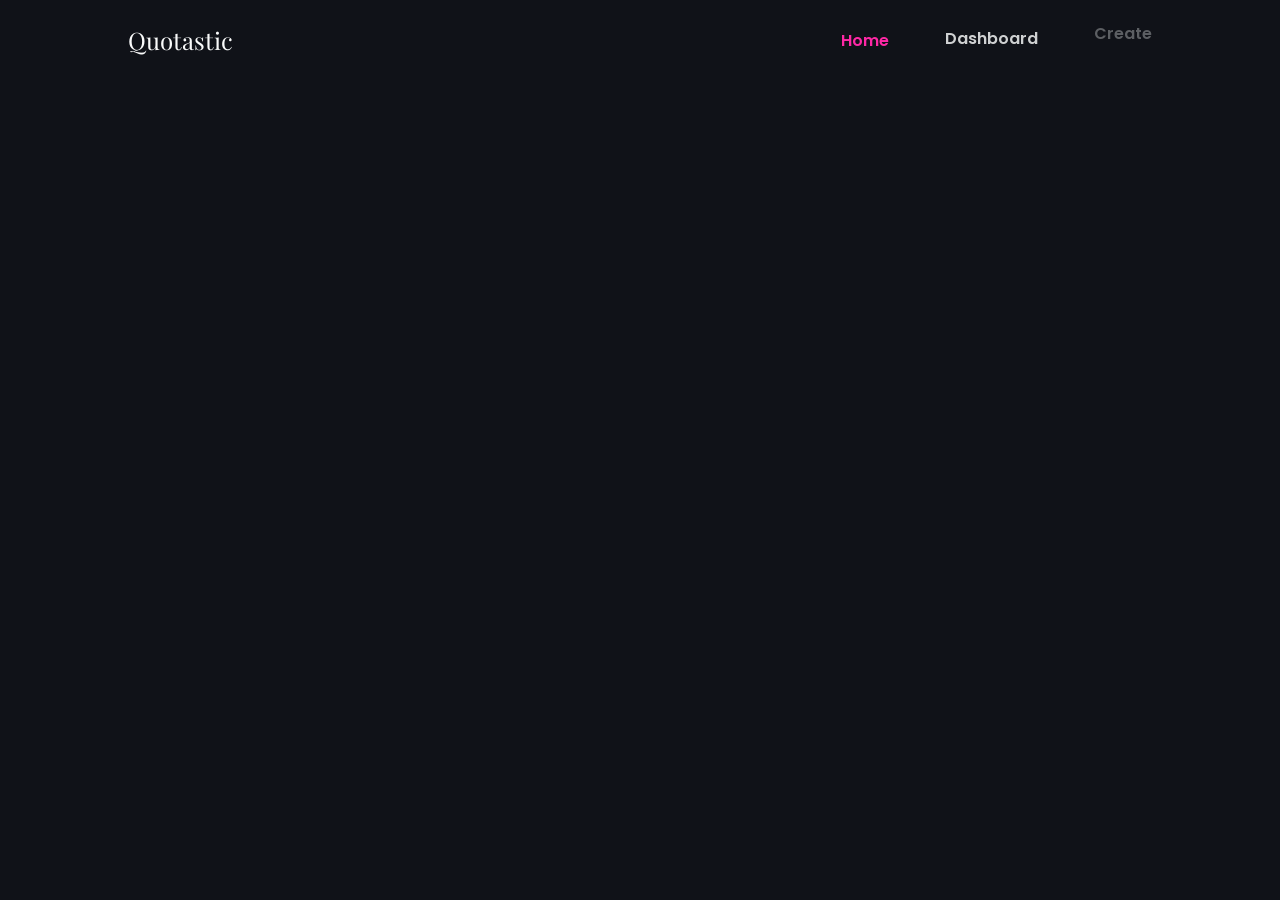
<file: index.html>
<!DOCTYPE html>
<html lang="en">
<head>
    <meta charset="UTF-8">
    <meta name="viewport" content="width=device-width, initial-scale=1.0">
    <title>Fancy Daily Quote</title>
    <link rel="preconnect" href="https://fonts.googleapis.com">
    <link rel="preconnect" href="https://fonts.gstatic.com" crossorigin>
    <link href="https://fonts.googleapis.com/css2?family=Playfair+Display:wght@700&family=Poppins:wght@400;600&display=swap" rel="stylesheet">
    <link rel="stylesheet" href="https://cdnjs.cloudflare.com/ajax/libs/font-awesome/6.4.2/css/all.min.css">
    <link rel="stylesheet" href="css/style.css">
</head>
<body>

    <header class="header">
        <nav class="nav container">
            <a href="index.html" class="nav__logo">Quotastic</a>
            <div class="nav__menu" id="nav-menu">
                <ul class="nav__list">
                    <li class="nav__item"><a href="index.html" class="nav__link active-link">Home</a></li>
                    <li class="nav__item"><a href="dashboard.html" class="nav__link">Dashboard</a></li>
                    <li class="nav__item"><a href="create.html" class="nav__link">Create</a></li>
                </ul>
                <div class="nav__close" id="nav-close"><i class="fas fa-times"></i></div>
            </div>
            <div class="nav__toggle" id="nav-toggle"><i class="fas fa-bars"></i></div>
        </nav>
    </header>

    <main class="main">
        <section class="home">
            <div class="quote__container container">
                <div class="quote__card">
                    <blockquote class="quote__text">
                        "The only way to do great work is to love what you do."
                    </blockquote>
                    <cite class="quote__author">- Steve Jobs</cite>
                </div>
                <form>
                    <button class="button">Generate</button>
                </form>
            </div>
        </section>
    </main>

    <script src="https://cdnjs.cloudflare.com/ajax/libs/gsap/3.12.2/gsap.min.js"></script>
    <script src="js/main.js"></script>
</body>
</html>
</file>
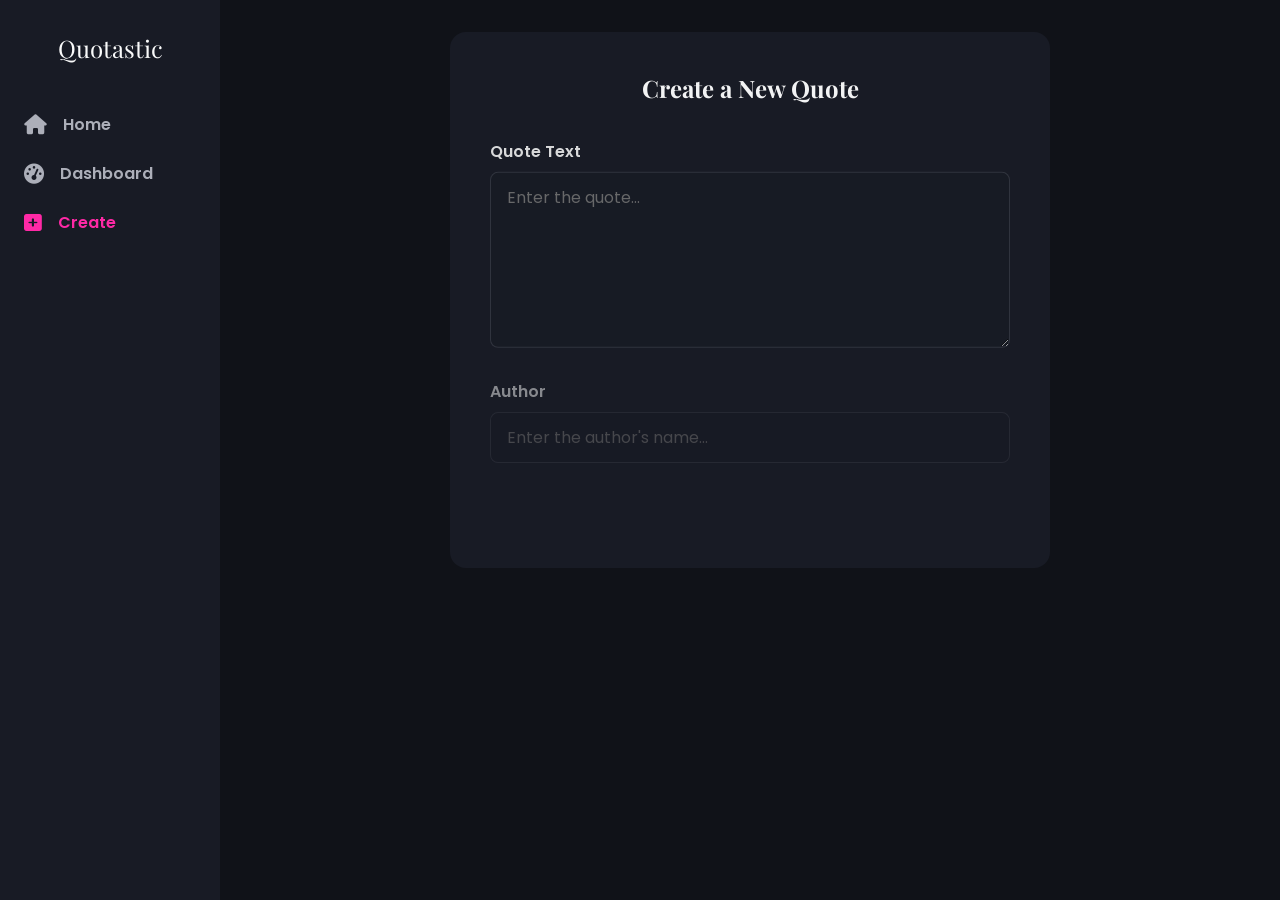
<file: create.html>
<!DOCTYPE html>
<html lang="en">
<head>
    <meta charset="UTF-8">
    <meta name="viewport" content="width=device-width, initial-scale=1.0">
    <title>Create Quote - Fancy Daily Quote</title>
    <link rel="preconnect" href="https://fonts.googleapis.com">
    <link rel="preconnect" href="https://fonts.gstatic.com" crossorigin>
    <link href="https://fonts.googleapis.com/css2?family=Playfair+Display:wght@700&family=Poppins:wght@400;600&display=swap" rel="stylesheet">
    <link rel="stylesheet" href="https://cdnjs.cloudflare.com/ajax/libs/font-awesome/6.4.2/css/all.min.css">
    <link rel="stylesheet" href="css/style.css">
</head>
<body>

    <div class="dashboard">
        <aside class="sidebar">
            <div class="sidebar__logo">Quotastic</div>
            <ul class="sidebar__nav">
                <li><a href="index.html" class="sidebar__link"><i class="fas fa-home"></i> Home</a></li>
                <li><a href="dashboard.html" class="sidebar__link"><i class="fas fa-tachometer-alt"></i> Dashboard</a></li>
                <li><a href="create.html" class="sidebar__link active-link"><i class="fas fa-plus-square"></i> Create</a></li>
            </ul>
        </aside>

        <main class="dashboard__main">
            <section class="form-section">
                <div class="form-container">
                    <h1 class="form-title">Create a New Quote</h1>
                    <form class="quote-form">
                        <div class="form-group">
                            <label for="quoteText">Quote Text</label>
                            <textarea id="quoteText" name="quoteText" rows="6" placeholder="Enter the quote..."></textarea>
                        </div>
                        <div class="form-group">
                             <label for="quoteAuthor">Author</label>
                             <input type="text" id="quoteAuthor" name="quoteAuthor" placeholder="Enter the author's name...">
                        </div>
                        <button type="submit" class="button">Save Quote</button>
                    </form>
                </div>
            </section>
        </main>
    </div>

    <script src="https://cdnjs.cloudflare.com/ajax/libs/gsap/3.12.2/gsap.min.js"></script>
    <script src="js/main.js"></script>
</body>
</html>
</file>
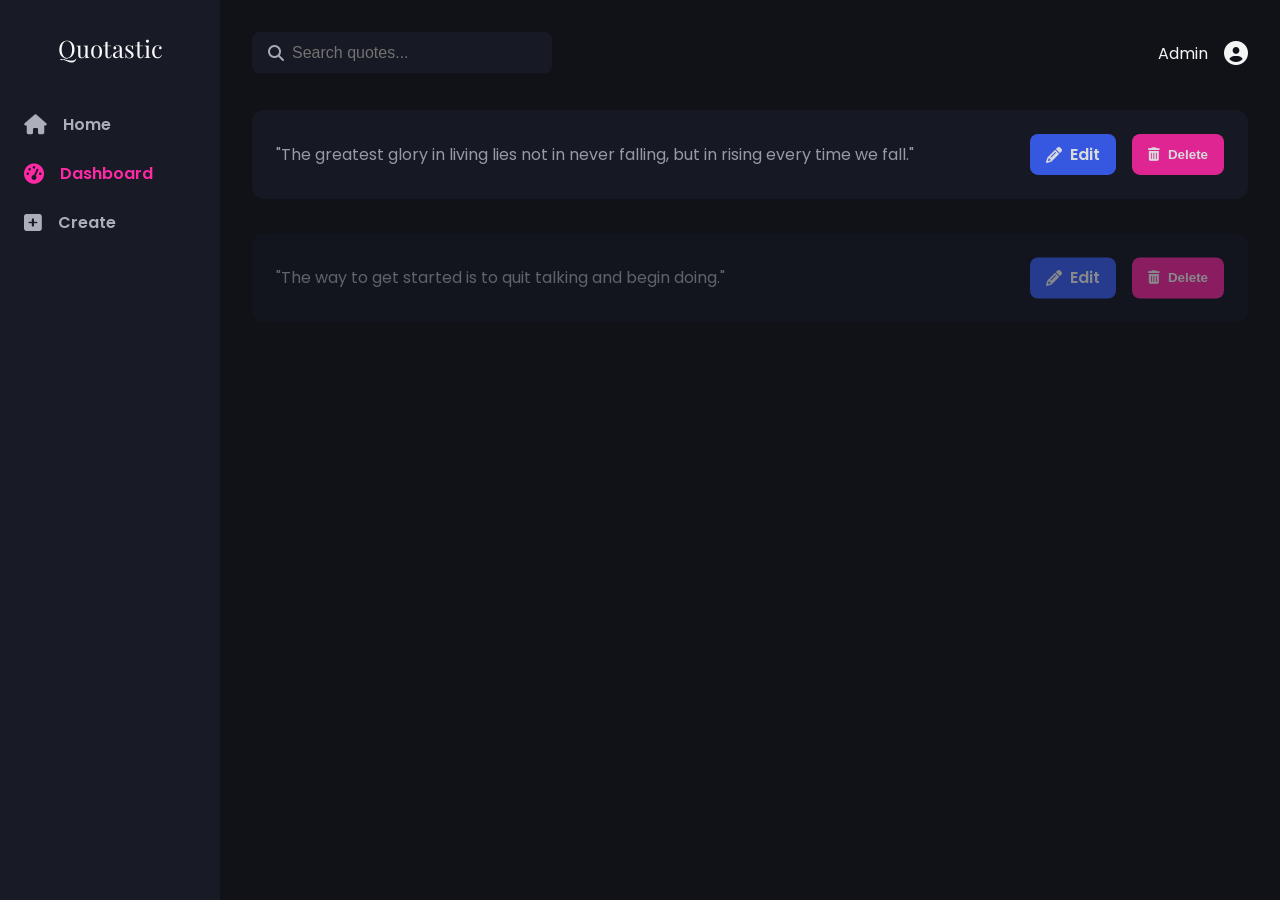
<file: dashboard.html>
<!DOCTYPE html>
<html lang="en">
<head>
    <meta charset="UTF-8">
    <meta name="viewport" content="width=device-width, initial-scale=1.0">
    <title>Dashboard - Fancy Daily Quote</title>
    <link rel="preconnect" href="https://fonts.googleapis.com">
    <link rel="preconnect" href="https://fonts.gstatic.com" crossorigin>
    <link href="https://fonts.googleapis.com/css2?family=Playfair+Display:wght@700&family=Poppins:wght@400;600&display=swap" rel="stylesheet">
    <link rel="stylesheet" href="https://cdnjs.cloudflare.com/ajax/libs/font-awesome/6.4.2/css/all.min.css">
    <link rel="stylesheet" href="css/style.css">
</head>
<body>

    <div class="dashboard">
        <aside class="sidebar">
            <div class="sidebar__logo">Quotastic</div>
            <ul class="sidebar__nav">
                <li><a href="index.html" class="sidebar__link"><i class="fas fa-home"></i> Home</a></li>
                <li><a href="dashboard.html" class="sidebar__link active-link"><i class="fas fa-tachometer-alt"></i> Dashboard</a></li>
                <li><a href="create.html" class="sidebar__link"><i class="fas fa-plus-square"></i> Create</a></li>
            </ul>
        </aside>

        <main class="dashboard__main">
            <header class="dashboard__header">
                <div class="dashboard__search">
                    <input type="text" placeholder="Search quotes...">
                    <i class="fas fa-search"></i>
                </div>
                <div class="dashboard__user">
                    <span>Admin</span>
                    <i class="fas fa-user-circle"></i>
                </div>
            </header>

            <section class="dashboard__content">
                <div class="quote-list">
                    <div class="quote-card">
                        <p class="quote-card__text">"The greatest glory in living lies not in never falling, but in rising every time we fall."</p>
                        <div class="quote-card__actions">
                            <a href="edit.html" class="btn btn--edit"><i class="fas fa-pencil-alt"></i> Edit</a>
                            <button class="btn btn--delete"><i class="fas fa-trash-alt"></i> Delete</button>
                        </div>
                    </div>
                    <div class="quote-card">
                        <p class="quote-card__text">"The way to get started is to quit talking and begin doing."</p>
                        <div class="quote-card__actions">
                            <a href="edit.html" class="btn btn--edit"><i class="fas fa-pencil-alt"></i> Edit</a>
                            <button class="btn btn--delete"><i class="fas fa-trash-alt"></i> Delete</button>
                        </div>
                    </div>
                    <div class="quote-card">
                        <p class="quote-card__text">"Your time is limited, so don't waste it living someone else's life."</p>
                        <div class="quote-card__actions">
                            <a href="edit.html" class="btn btn--edit"><i class="fas fa-pencil-alt"></i> Edit</a>
                            <button class="btn btn--delete"><i class="fas fa-trash-alt"></i> Delete</button>
                        </div>
                    </div>
                </div>
            </section>

            <a href="create.html" class="fab">
                <i class="fas fa-plus"></i>
            </a>
        </main>
    </div>

    <div class="modal delete-modal">
        <div class="modal__content">
            <i class="fas fa-trash-alt modal__icon"></i>
            <h3>Confirm Deletion</h3>
            <p>Are you sure you want to delete this quote? This action cannot be undone.</p>
            <form class="modal__actions">
                <button type="button" class="btn btn--cancel">Cancel</button>
                <button class="btn btn--confirm-delete btn--danger">Delete</button>
            </form>
        </div>
    </div>


    <script src="https://cdnjs.cloudflare.com/ajax/libs/gsap/3.12.2/gsap.min.js"></script>
    <script src="js/main.js"></script>
</body>
</html>
</file>
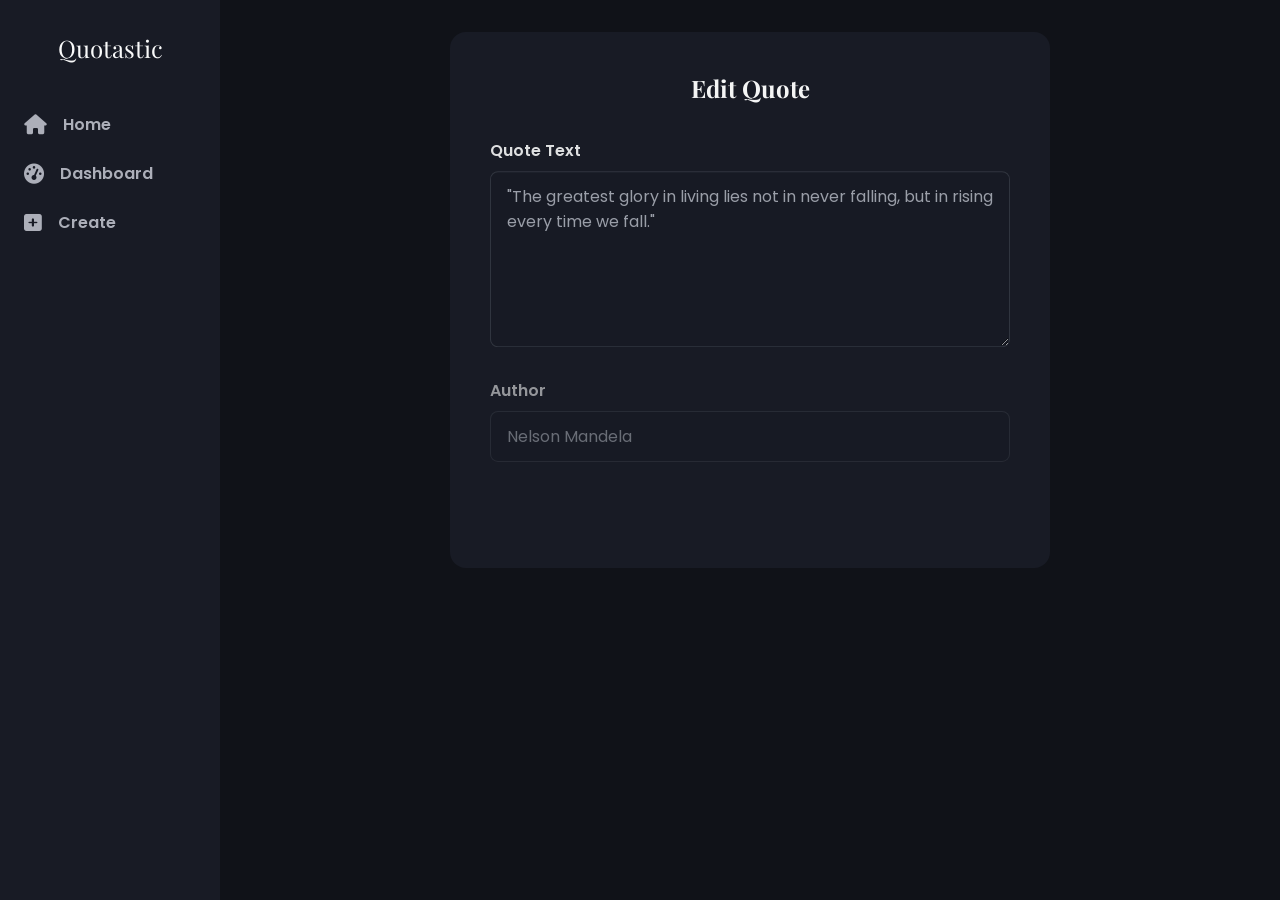
<file: edit.html>
<!DOCTYPE html>
<html lang="en">
<head>
    <meta charset="UTF-8">
    <meta name="viewport" content="width=device-width, initial-scale=1.0">
    <title>Edit Quote - Fancy Daily Quote</title>
    <link rel="preconnect" href="https://fonts.googleapis.com">
    <link rel="preconnect" href="https://fonts.gstatic.com" crossorigin>
    <link href="https://fonts.googleapis.com/css2?family=Playfair+Display:wght@700&family=Poppins:wght@400;600&display=swap" rel="stylesheet">
    <link rel="stylesheet" href="https://cdnjs.cloudflare.com/ajax/libs/font-awesome/6.4.2/css/all.min.css">
    <link rel="stylesheet" href="css/style.css">
</head>
<body>

    <div class="dashboard">
        <aside class="sidebar">
            <div class="sidebar__logo">Quotastic</div>
            <ul class="sidebar__nav">
                <li><a href="index.html" class="sidebar__link"><i class="fas fa-home"></i> Home</a></li>
                <li><a href="dashboard.html" class="sidebar__link"><i class="fas fa-tachometer-alt"></i> Dashboard</a></li>
                <li><a href="create.html" class="sidebar__link"><i class="fas fa-plus-square"></i> Create</a></li>
            </ul>
        </aside>

        <main class="dashboard__main">
            <section class="form-section">
                <div class="form-container">
                    <h1 class="form-title">Edit Quote</h1>
                    <form class="quote-form">
                        <div class="form-group">
                            <label for="quoteText">Quote Text</label>
                            <textarea id="quoteText" name="quoteText" rows="6">"The greatest glory in living lies not in never falling, but in rising every time we fall."</textarea>
                        </div>
                        <div class="form-group">
                             <label for="quoteAuthor">Author</label>
                             <input type="text" id="quoteAuthor" name="quoteAuthor" value="Nelson Mandela">
                        </div>
                        <button type="submit" class="button">Save Changes</button>
                    </form>
                </div>
            </section>
        </main>
    </div>

    <script src="https://cdnjs.cloudflare.com/ajax/libs/gsap/3.12.2/gsap.min.js"></script>
    <script src="js/main.js"></script>
</body>
</html>
</file>
<file: css/style.css>
/*=============== GOOGLE FONTS ===============*/
@import url('https://fonts.googleapis.com/css2?family=Playfair+Display:wght@700&family=Poppins:wght@400;600&display=swap');

/*=============== VARIABLES CSS ===============*/
:root {
    --header-height: 3.5rem;

    /*========== Colors ==========*/
    --first-color: hsl(325, 100%, 58%);
    --second-color: hsl(228, 100%, 62%);
    --gradient-color: linear-gradient(90deg,
                      var(--first-color),
                      var(--second-color));
    --title-color: hsl(228, 8%, 98%);
    --text-color: hsl(228, 8%, 70%);
    --body-color: hsl(228, 20%, 8%);
    --container-color: hsl(228, 20%, 12%);
    --card-color: hsla(228, 20%, 10%, .8);
    --danger-color: hsl(354, 70%, 54%);

    /*========== Font and typography ==========*/
    --body-font: 'Poppins', sans-serif;
    --title-font: 'Playfair Display', serif;
    --biggest-font-size: 2.25rem;
    --h2-font-size: 1.25rem;
    --normal-font-size: .938rem;
    --small-font-size: .813rem;

    /*========== Font weight ==========*/
    --font-semi-bold: 600;

    /*========== z index ==========*/
    --z-tooltip: 10;
    --z-fixed: 100;
}

/*========== Responsive typography ==========*/
@media screen and (min-width: 1024px) {
    :root {
        --biggest-font-size: 4rem;
        --h2-font-size: 1.5rem;
        --normal-font-size: 1rem;
        --small-font-size: .875rem;
    }
}

/*=============== BASE ===============*/
* {
    box-sizing: border-box;
    padding: 0;
    margin: 0;
}

body {
    font-family: var(--body-font);
    font-size: var(--normal-font-size);
    background-color: var(--body-color);
    color: var(--text-color);
}

ul {
    list-style: none;
}

a {
    text-decoration: none;
}

/*=============== REUSABLE CSS CLASSES ===============*/
.container {
    max-width: 1024px;
    margin-left: 1.5rem;
    margin-right: 1.5rem;
}

.main {
    overflow: hidden; /* For animations */
}

/*=============== HEADER & NAV ===============*/
.header {
    position: fixed;
    top: 0;
    left: 0;
    width: 100%;
    background-color: transparent;
    z-index: var(--z-fixed);
    transition: background .3s;
}

.nav {
    height: var(--header-height);
    display: flex;
    justify-content: space-between;
    align-items: center;
}

.nav__logo,
.nav__toggle,
.nav__close {
    color: var(--title-color);
}

.nav__logo {
    font-family: var(--title-font);
    font-size: var(--h2-font-size);
}

.nav__toggle {
    font-size: 1.25rem;
    cursor: pointer;
}

@media screen and (max-width: 767px) {
    .nav__menu {
        position: fixed;
        top: 0;
        right: -100%;
        background-color: hsla(228, 15%, 15%, .8);
        backdrop-filter: blur(10px);
        width: 80%;
        height: 100%;
        padding: 6rem 3rem 0;
        transition: right .4s;
    }
}

.nav__list {
    display: flex;
    flex-direction: column;
    row-gap: 3rem;
}

.nav__link {
    color: var(--title-color);
    font-weight: var(--font-semi-bold);
    transition: color .3s;
}

.nav__link:hover,
.sidebar__link:hover,
.sidebar__link.active-link {
    color: var(--first-color);
}

.nav__close {
    position: absolute;
    top: 1rem;
    right: 1.5rem;
    font-size: 1.5rem;
    cursor: pointer;
}

.active-link {
    color: var(--first-color);
}

/* Show menu */
.show-menu {
    right: 0;
}

/* Change background header */
.scroll-header {
    background-color: var(--body-color);
    box-shadow: 0 2px 4px hsla(0, 0%, 0%, 0.1);
}

/*=============== HOME ===============*/
.home {
    height: 100vh;
    display: grid;
    align-items: center;
}

.quote__container {
    text-align: center;
    perspective: 1000px;
}

.quote__card {
    background-color: var(--card-color);
    backdrop-filter: blur(16px);
    -webkit-backdrop-filter: blur(16px);
    padding: 2.5rem 2rem;
    border-radius: 1.5rem;
    border: 1px solid hsla(228, 8%, 70%, .1);
    box-shadow: 0 8px 32px 0 hsla(0, 0%, 0%, 0.37);
    margin-bottom: 2rem;
    transform-style: preserve-3d;
    transition: transform 0.5s ease-out;
}

.quote__text {
    font-family: var(--title-font);
    font-size: var(--biggest-font-size);
    line-height: 1.2;
    color: var(--title-color);
    margin-bottom: 1rem;
}

.quote__author {
    font-style: normal;
    color: var(--text-color);
}

.button {
    display: inline-block;
    background: transparent;
    color: var(--first-color);
    padding: 1rem 2rem;
    border-radius: .5rem;
    font-weight: var(--font-semi-bold);
    border: 2px solid var(--first-color);
    cursor: pointer;
    transition: transform 0.3s ease-out, background-color 0.3s, color 0.3s;
}

.button:hover {
    background-color: var(--first-color);
    color: var(--title-color);
}

/*=============== MEDIA QUERIES ===============*/
@media screen and (min-width: 767px) {
    .nav {
        height: calc(var(--header-height) + 1.5rem);
    }
    .nav__toggle,
    .nav__close {
        display: none;
    }
    .nav__list {
        flex-direction: row;
        column-gap: 3.5rem;
    }
}

@media screen and (min-width: 1024px) {
    .container {
        margin-left: auto;
        margin-right: auto;
    }
    .quote__card {
        padding: 4rem;
    }
}

/*=============== DASHBOARD ===============*/
.dashboard {
    display: grid;
    grid-template-columns: 220px 1fr;
    min-height: 100vh;
}

.sidebar {
    background-color: var(--container-color);
    padding: 2rem 1.5rem;
    display: flex;
    flex-direction: column;
}

.sidebar__logo {
    font-family: var(--title-font);
    font-size: var(--h2-font-size);
    color: var(--title-color);
    margin-bottom: 3rem;
    text-align: center;
}

.sidebar__nav {
    display: flex;
    flex-direction: column;
    row-gap: 1.5rem;
}

.sidebar__link {
    display: flex;
    align-items: center;
    column-gap: 1rem;
    color: var(--text-color);
    font-weight: var(--font-semi-bold);
    transition: color .3s;
}

.sidebar__link i {
    font-size: 1.25rem;
}

.dashboard__main {
    padding: 2rem;
    position: relative;
}

.dashboard__header {
    display: flex;
    justify-content: space-between;
    align-items: center;
    margin-bottom: 2rem;
}

.dashboard__search {
    position: relative;
}

.dashboard__search input {
    width: 300px;
    padding: .75rem 1rem .75rem 2.5rem;
    border: none;
    border-radius: .5rem;
    background-color: var(--container-color);
    color: var(--text-color);
    font-size: var(--normal-font-size);
}

.dashboard__search i {
    position: absolute;
    left: 1rem;
    top: 50%;
    transform: translateY(-50%);
    color: var(--text-color);
}

.dashboard__user {
    display: flex;
    align-items: center;
    column-gap: 1rem;
    color: var(--title-color);
}

.dashboard__user i {
    font-size: 1.5rem;
}

.quote-list {
    display: grid;
    gap: 1.5rem;
}

.quote-card {
    background-color: var(--container-color);
    padding: 1.5rem;
    border-radius: .75rem;
    display: flex;
    justify-content: space-between;
    align-items: center;
    transition: transform .3s, box-shadow .3s;
}

.quote-card:hover {
    transform: translateY(-5px);
    box-shadow: 0 5px 15px hsla(228, 15%, 20%, 0.2);
}

.quote-card__text {
    color: var(--text-color);
    flex-grow: 1;
    margin-right: 1.5rem;
}

.quote-card__actions {
    display: flex;
    column-gap: 1rem;
}

.btn {
    display: inline-flex;
    align-items: center;
    column-gap: .5rem;
    padding: .5rem 1rem;
    border-radius: .5rem;
    border: none;
    cursor: pointer;
    font-weight: var(--font-semi-bold);
    transition: background-color .3s;
}

.btn--edit {
    background-color: var(--second-color);
    color: var(--title-color);
}

.btn--edit:hover {
    background-color: hsl(228, 100%, 70%);
}

.btn--delete {
    background-color: var(--first-color);
    color: var(--title-color);
}

.btn--delete:hover {
    background-color: hsl(325, 100%, 65%);
}

.fab {
    position: fixed;
    right: 2rem;
    bottom: 2rem;
    width: 3.5rem;
    height: 3.5rem;
    border-radius: 50%;
    background: var(--gradient-color);
    display: flex;
    justify-content: center;
    align-items: center;
    color: var(--title-color);
    font-size: 1.5rem;
    box-shadow: 0 4px 12px hsla(325, 100%, 58%, 0.4);
    transition: transform .3s;
}

.fab:hover {
    transform: scale(1.1);
}

.modal {
    position: fixed;
    top: 0;
    left: 0;
    width: 100%;
    height: 100%;
    background-color: hsla(0, 0%, 0%, 0.5);
    display: grid;
    place-items: center;
    z-index: var(--z-fixed);
    opacity: 0;
    visibility: hidden;
    transition: opacity .3s, visibility .3s;
}

.modal__content {
    background-color: var(--container-color);
    padding: 2.5rem;
    border-radius: 1.5rem;
    text-align: center;
    width: 90%;
    max-width: 400px;
    box-shadow: 0 8px 32px hsla(0, 0%, 0%, 0.2);
}

.modal__icon {
    font-size: 3rem;
    color: var(--danger-color);
    margin-bottom: 1rem;
    display: block;
}

.modal__content h3 {
    font-size: var(--h2-font-size);
    color: var(--title-color);
    margin-bottom: .5rem;
}

.modal__content p {
    font-size: var(--small-font-size);
    margin-bottom: 2rem;
}

.modal__actions {
    display: flex;
    justify-content: center;
    gap: 1rem;
    margin-top: 2rem;
}

.btn--danger {
    background-color: var(--danger-color);
    color: var(--title-color);
}

.btn--danger:hover {
    background-color: hsl(354, 70%, 65%);
}

.btn--cancel {
    background-color: transparent;
    border: 2px solid var(--container-color);
    color: var(--text-color);
}

.btn--cancel:hover {
    background-color: var(--body-color);
    border-color: var(--body-color);
    color: var(--title-color);
}

.show-modal {
    opacity: 1;
    visibility: visible;
}

/*=============== FORM PAGES (CREATE/EDIT) ===============*/
.form-container {
    max-width: 600px;
    margin: 0 auto;
    background-color: var(--container-color);
    padding: 2.5rem;
    border-radius: 1rem;
}

.form-title {
    font-family: var(--title-font);
    font-size: var(--h2-font-size);
    color: var(--title-color);
    text-align: center;
    margin-bottom: 2rem;
}

.quote-form {
    display: grid;
    gap: 1.5rem;
}

.form-group {
    display: grid;
    gap: .5rem;
}

.form-group label {
    font-weight: var(--font-semi-bold);
    color: var(--title-color);
}

.form-group input,
.form-group textarea {
    width: 100%;
    padding: .75rem 1rem;
    border: 1px solid hsla(228, 8%, 70%, .2);
    background-color: var(--container-color);
    border-radius: .5rem;
    color: var(--text-color);
    font-family: var(--body-font);
    font-size: var(--normal-font-size);
    transition: border-color .3s;
}

.form-group input:focus,
.form-group textarea:focus {
    outline: none;
    border-color: var(--first-color);
}

.form-group textarea {
    resize: vertical;
    min-height: 120px;
}

/*=============== SCROLL BAR ===============*/
::-webkit-scrollbar {
    width: .6rem;
    background-color: hsl(228, 12%, 25%);
    border-radius: .5rem;
}

::-webkit-scrollbar-thumb {
    background-color: hsl(228, 8%, 35%);
    border-radius: .5rem;
}

::-webkit-scrollbar-thumb:hover {
    background-color: hsl(228, 8%, 45%);
}
</file>
